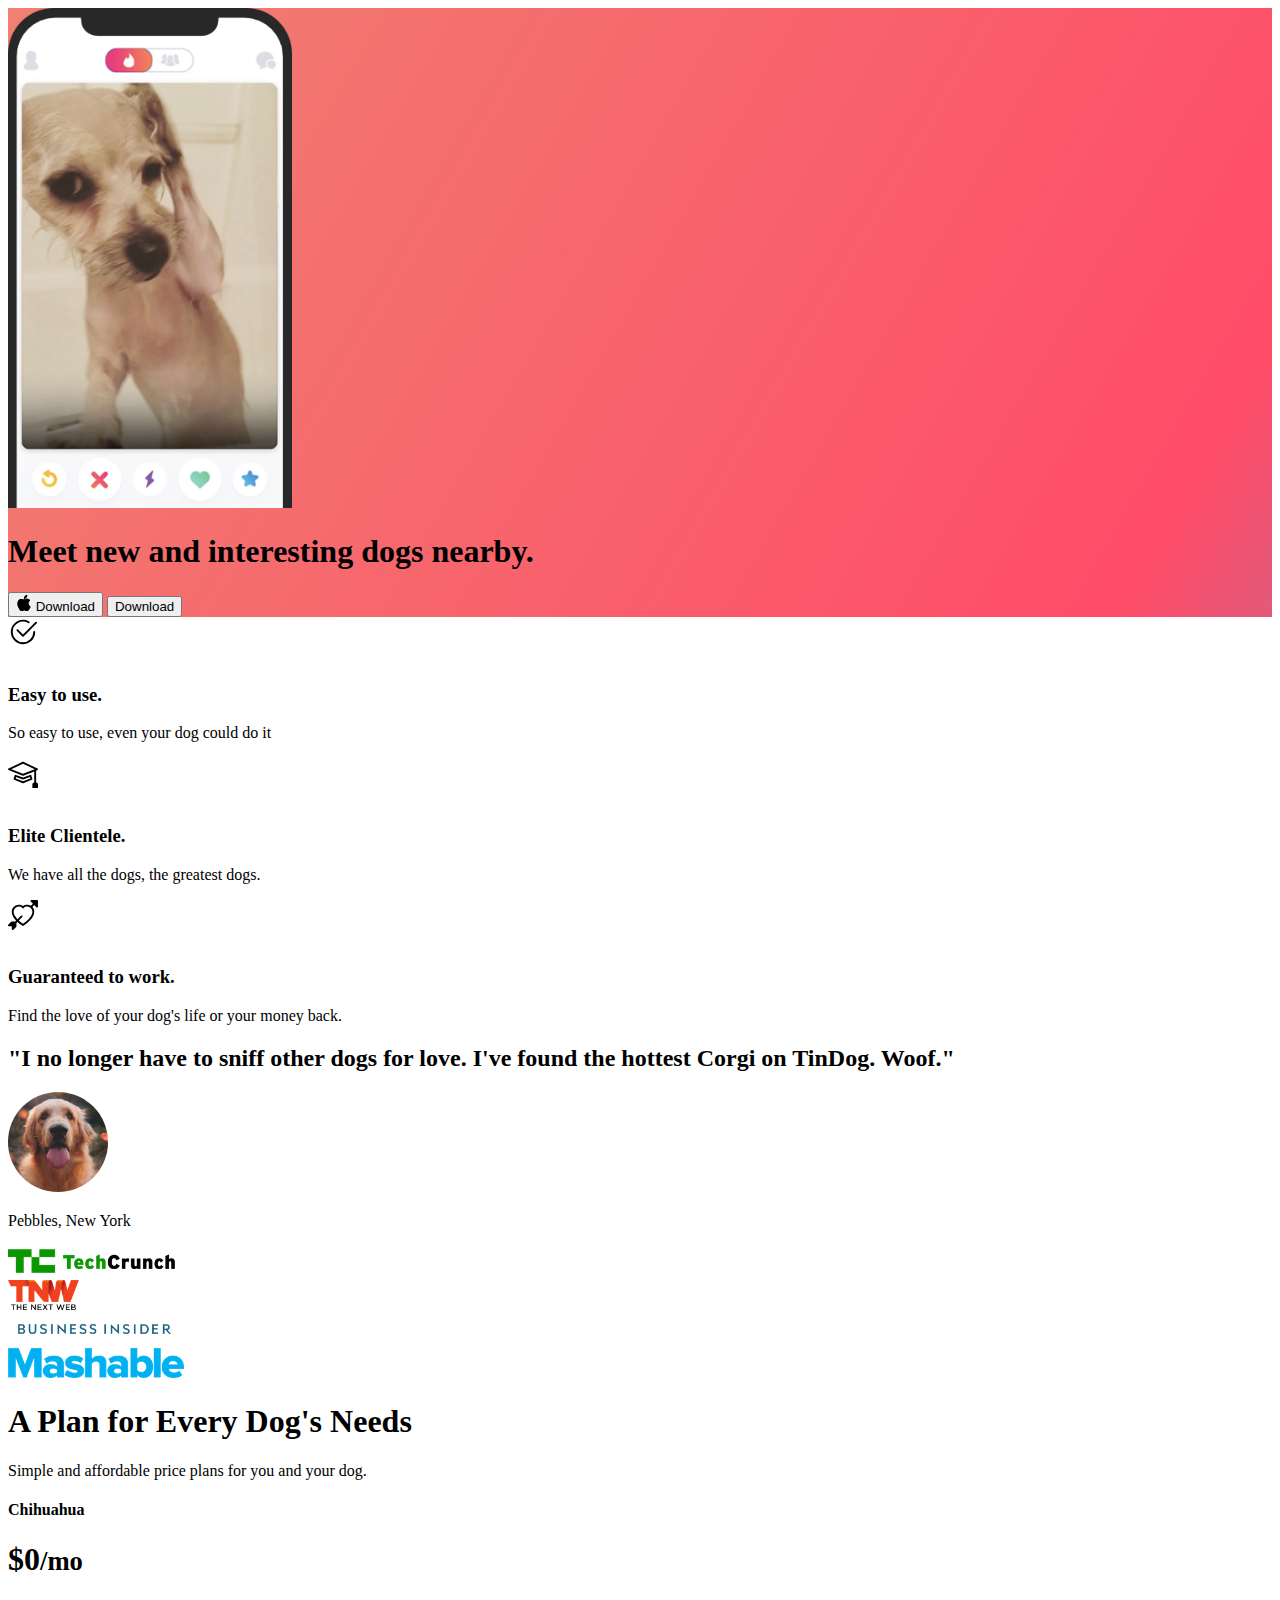
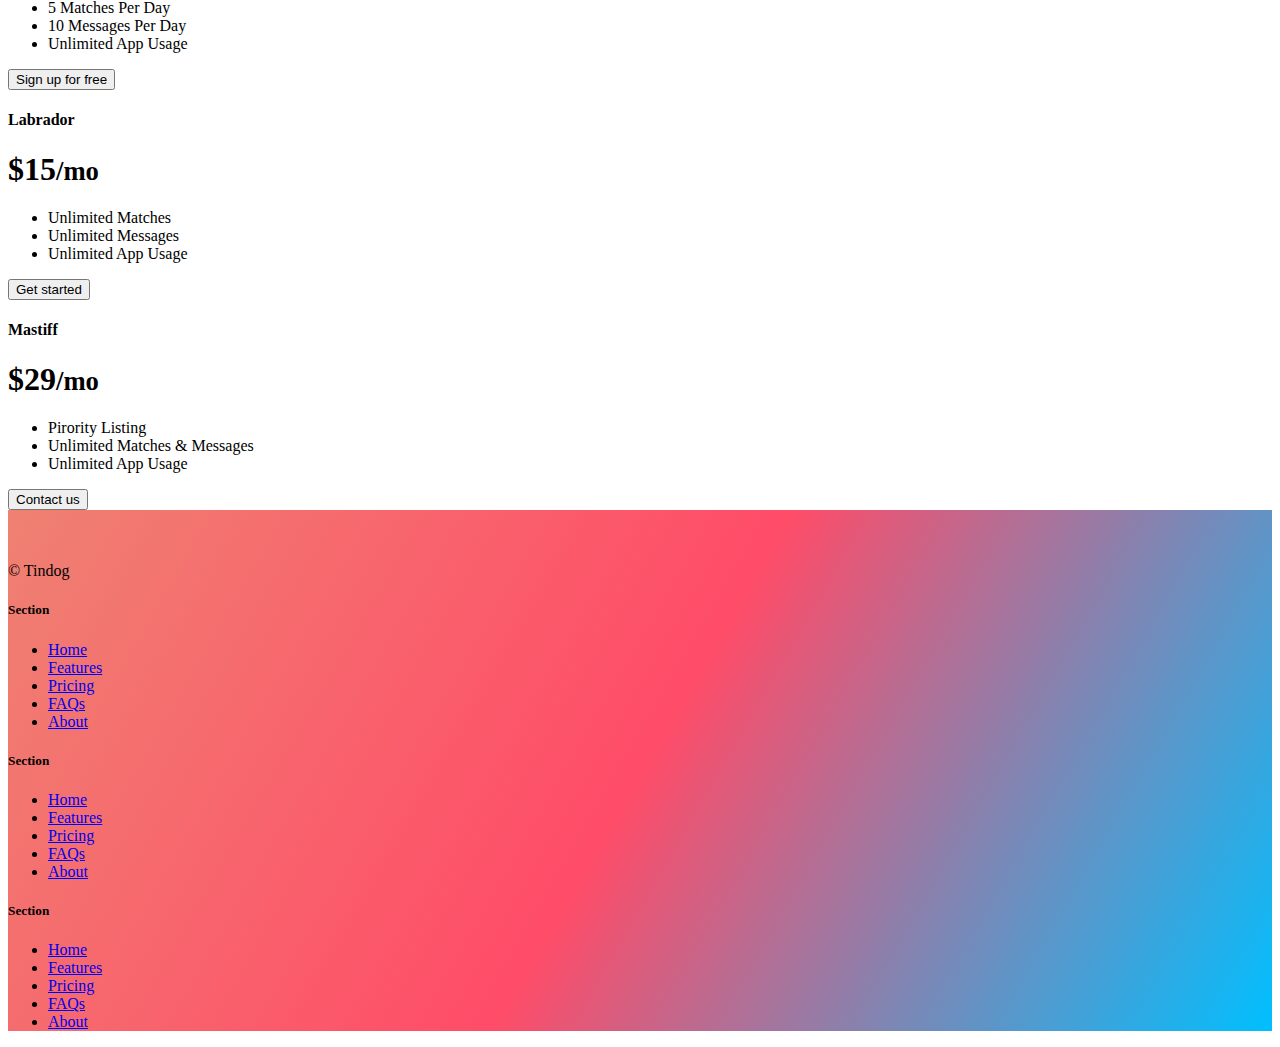
<file: index.html>
<!DOCTYPE html>
<html lang="en">

<head>
  <meta charset="UTF-8">
  <meta name="viewport" content="width=device-width, initial-scale=1.0">
  <title>TinDog</title>
  <link href="https://cdn.jsdelivr.net/npm/bootstrap@5.3.0/dist/css/bootstrap.min.css" rel="stylesheet" integrity="sha384-9ndCyUaIbzAi2FUVXJi0CjmCapSmO7SnpJef0486qhLnuZ2cdeRhO02iuK6FUUVM" crossorigin="anonymous">
  <script src="https://cdn.jsdelivr.net/npm/bootstrap@5.3.0/dist/js/bootstrap.bundle.min.js" integrity="sha384-geWF76RCwLtnZ8qwWowPQNguL3RmwHVBC9FhGdlKrxdiJJigb/j/68SIy3Te4Bkz" crossorigin="anonymous"></script>
 
</head>
<style>
  #title {
 background: linear-gradient(300deg, #00bfff, #ff4c68, #ef8172);
  background-size: 180% 180%;
  animation: gradient-animation 18s ease infinite;
 
  
}

#footer {
  background: linear-gradient(300deg, #00bfff, #ff4c68, #ef8172);
 
  animation: gradient-animation 18s ease infinite;
 
  
}
  @keyframes gradient-animation {
  0% {
    background-position: 0% 50%;
  }
  50% {
    background-position: 100% 50%;
  }
  100% {
    background-position: 0% 50%;
  }
}

.icon-square {
  width: 3rem;
  height: 3rem;
  border-radius: 0.75rem;
}

.dog-img {
  height: 100px;
  border-radius: 50%;
}
</style>
<body>

  <!-- Title -->
  <section id="title" class="background">
   <div class="container">
    <div class="container col-xxl-8 px-4 pt-5">
      <div class="row flex-lg-row-reverse align-items-center g-5 pt-5">
        <div class="col-10 col-sm-8 col-lg-6">
          <img id="iphone" src="./iphone.png" class="d-block mx-lg-auto img-fluid" alt="Bootstrap Themes"  height="500" loading="lazy">
        </div>
        <div class="col-lg-6">
          <h1 class="display-5 fw-bold text-body-emphasis lh-1 mb-3">Meet new and interesting dogs nearby.</h1>
          
          <div class="d-grid gap-2 d-md-flex justify-content-md-start">
            <button type="button" class="btn btn-light btn-lg px-4 me-md-2"> <img src="./apple.svg
              " alt="apple"> Download</button>
            <button type="button" class="btn btn-outline-light btn-lg px-4">Download</button>
          </div>
        </div>
      </div>
    </div>
   </div>
       
  </section>
  <!-- Features -->
  <section id="features">
     <div class="container  mt-5">
    <div class="container px-4 py-5" id="hanging-icons">
    
      <div class="row g-4 py-5 row-cols-1 row-cols-lg-3">
        <div class="col d-flex align-items-start">
          <div class="icon-square text-body-emphasis bg-body-secondary d-inline-flex align-items-center justify-content-center fs-4 flex-shrink-0 me-3">
            <svg xmlns="http://www.w3.org/2000/svg" height="30" fill="currentColor" class="bi bi-check2-circle" viewBox="0 0 16 16">
              <path d="M2.5 8a5.5 5.5 0 0 1 8.25-4.764.5.5 0 0 0 .5-.866A6.5 6.5 0 1 0 14.5 8a.5.5 0 0 0-1 0 5.5 5.5 0 1 1-11 0z"></path>
              <path d="M15.354 3.354a.5.5 0 0 0-.708-.708L8 9.293 5.354 6.646a.5.5 0 1 0-.708.708l3 3a.5.5 0 0 0 .708 0l7-7z"></path>
            </svg>
          </div>
          <div>
            <h3 class="fs-2 text-body-emphasis">Easy to use.</h3>
            <p>So easy to use, even your dog could do it</p>
            
          </div>
        </div>
        <div class="col d-flex align-items-start">
          <div class="icon-square text-body-emphasis bg-body-secondary d-inline-flex align-items-center justify-content-center fs-4 flex-shrink-0 me-3">
            <svg xmlns="http://www.w3.org/2000/svg" height="30" fill="currentColor" class="bi bi-mortarboard" viewBox="0 0 16 16">
              <path d="M8.211 2.047a.5.5 0 0 0-.422 0l-7.5 3.5a.5.5 0 0 0 .025.917l7.5 3a.5.5 0 0 0 .372 0L14 7.14V13a1 1 0 0 0-1 1v2h3v-2a1 1 0 0 0-1-1V6.739l.686-.275a.5.5 0 0 0 .025-.917l-7.5-3.5ZM8 8.46 1.758 5.965 8 3.052l6.242 2.913L8 8.46Z"></path>
              <path d="M4.176 9.032a.5.5 0 0 0-.656.327l-.5 1.7a.5.5 0 0 0 .294.605l4.5 1.8a.5.5 0 0 0 .372 0l4.5-1.8a.5.5 0 0 0 .294-.605l-.5-1.7a.5.5 0 0 0-.656-.327L8 10.466 4.176 9.032Zm-.068 1.873.22-.748 3.496 1.311a.5.5 0 0 0 .352 0l3.496-1.311.22.748L8 12.46l-3.892-1.556Z"></path>
            </svg>
          </div>
          <div>
            <h3 class="fs-2 text-body-emphasis">Elite Clientele.</h3>
            <p>We have all the dogs, the greatest dogs.</p>
           
          </div>
        </div>
        <div class="col d-flex align-items-start">
          <div class="icon-square text-body-emphasis bg-body-secondary d-inline-flex align-items-center justify-content-center fs-4 flex-shrink-0 me-3">
            <svg xmlns="http://www.w3.org/2000/svg" height="30" fill="currentColor" class="bi bi-arrow-through-heart" viewBox="0 0 16 16">
              <path fill-rule="evenodd" d="M2.854 15.854A.5.5 0 0 1 2 15.5V14H.5a.5.5 0 0 1-.354-.854l1.5-1.5A.5.5 0 0 1 2 11.5h1.793l.53-.53c-.771-.802-1.328-1.58-1.704-2.32-.798-1.575-.775-2.996-.213-4.092C3.426 2.565 6.18 1.809 8 3.233c1.25-.98 2.944-.928 4.212-.152L13.292 2 12.147.854A.5.5 0 0 1 12.5 0h3a.5.5 0 0 1 .5.5v3a.5.5 0 0 1-.854.354L14 2.707l-1.006 1.006c.236.248.44.531.6.845.562 1.096.585 2.517-.213 4.092-.793 1.563-2.395 3.288-5.105 5.08L8 13.912l-.276-.182a21.86 21.86 0 0 1-2.685-2.062l-.539.54V14a.5.5 0 0 1-.146.354l-1.5 1.5Zm2.893-4.894A20.419 20.419 0 0 0 8 12.71c2.456-1.666 3.827-3.207 4.489-4.512.679-1.34.607-2.42.215-3.185-.817-1.595-3.087-2.054-4.346-.761L8 4.62l-.358-.368c-1.259-1.293-3.53-.834-4.346.761-.392.766-.464 1.845.215 3.185.323.636.815 1.33 1.519 2.065l1.866-1.867a.5.5 0 1 1 .708.708L5.747 10.96Z"></path>
            </svg>
          </div>
          <div>
            <h3 class="fs-2 text-body-emphasis">Guaranteed to work.</h3>
            <p>Find the love of your dog's life or your money back.</p>
           
          </div>
        </div>
      </div>
    </div>
  </div>
  </section>
  <!-- Testimonial -->
  <section id="testimonial">
 
    <div class="my-5">
      <div class="p-5 text-center bg-body-tertiary">
        <div class="container py-5">
          <h2 class="text-body-emphasis">"I no longer have to sniff other dogs for love. I've found the hottest Corgi on TinDog. Woof."</h2>
         <img src="./dog-img.jpg" class="dog-img mt-5"  alt="dog-img">
          <p class="col-lg-8 mx-auto lead mt-2">
            Pebbles, New York
          </p>
        </div>
        <div class="container">
          <div class="row">
            <div class = "col-lg-3 col-sm-12">
              <img src="./techcrunch.png" alt="techcrunch" height="30">
            </div>
            <div class = "col-lg-3 col-sm-12">
              <img src="./tnw.png" alt="tnw"  height="30">
            </div>
            <div class = "col-lg-3 col-sm-12">
              <img src="./bizinsider.png" alt="bizinsider"  height="30">
            </div>
            <div class = "col-lg-3 col-sm-12">
              <img src="./mashable.png" alt="mashable"  height="30">
            </div>
          </div>
        </div>
      </div>
    </div>

  </section>
  <!-- Pricing -->
  <section id="pricing">
    <div class="container">
    <div class="pricing-header p-3 pb-md-4 mx-auto text-center">
      <h1 class="display-4 fw-normal text-body-emphasis">A Plan for Every Dog's Needs</h1>
      <p class="fs-5 text-body-secondary">Simple and affordable price plans for you and your dog.</p>
    </div>
    <div class="row row-cols-1 row-cols-md-3 mb-3 text-center">
      <div class="col">
        <div class="card mb-4 rounded-3 shadow-sm">
          <div class="card-header py-3">
            <h4 class="my-0 fw-normal">Chihuahua</h4>
          </div>
          <div class="card-body">
            <h1 class="card-title pricing-card-title">$0<small class="text-body-secondary fw-light">/mo</small></h1>
            <ul class="list-unstyled mt-3 mb-4">
              <li>5 Matches Per Day
                
                </li>
              <li>10 Messages Per Day</li>
              <li>Unlimited App Usage</li>
              
            </ul>
            <button type="button" class="w-100 btn btn-lg btn-outline-primary">Sign up for free</button>
          </div>
        </div>
      </div>
      <div class="col">
        <div class="card mb-4 rounded-3 shadow-sm">
          <div class="card-header py-3">
            <h4 class="my-0 fw-normal">Labrador</h4>
          </div>
          <div class="card-body">
            <h1 class="card-title pricing-card-title">$15<small class="text-body-secondary fw-light">/mo</small></h1>
            <ul class="list-unstyled mt-3 mb-4">
              <li>Unlimited Matches
                
                </li>
              <li>Unlimited Messages</li>
              <li>Unlimited App Usage</li>
             
            </ul>
            <button type="button" class="w-100 btn btn-lg btn-dark">Get started</button>
          </div>
        </div>
      </div>
      <div class="col">
        <div class="card mb-4 rounded-3 shadow-sm border-primary">
          <div class="card-header py-3 text-bg-dark border-dark">
            <h4 class="my-0 fw-normal">Mastiff</h4>
          </div>
          <div class="card-body">
            <h1 class="card-title pricing-card-title">$29<small class="text-body-secondary fw-light">/mo</small></h1>
            <ul class="list-unstyled mt-3 mb-4">
              <li>Pirority Listing
                
                </li>
              <li>Unlimited Matches & Messages</li>
              <li>Unlimited App Usage</li>
              
            </ul>
            <button type="button" class="w-100 btn btn-lg btn-dark">Contact us</button>
          </div>
        </div>
      </div>
    </div>
  </div>
  </section>
  <!-- Footer -->
  <section id="footer">
   
      <footer class="row row-cols-1 row-cols-sm-2 row-cols-md-5 py-5 my-5 border-top">
        <div class="col mb-3">
          <a href="/" class="d-flex align-items-center mb-3 link-body-emphasis text-decoration-none">
            <svg class="bi me-2" width="40" height="32"><use xlink:href="#bootstrap"></use></svg>
          </a>
          <p class="text-body-secondary">© Tindog</p>
        </div>
    
        <div class="col mb-3">
    
        </div>
    
        <div class="col mb-3">
          <h5>Section</h5>
          <ul class="nav flex-column">
            <li class="nav-item mb-2"><a href="#" class="nav-link p-0 text-body-secondary">Home</a></li>
            <li class="nav-item mb-2"><a href="#" class="nav-link p-0 text-body-secondary">Features</a></li>
            <li class="nav-item mb-2"><a href="#" class="nav-link p-0 text-body-secondary">Pricing</a></li>
            <li class="nav-item mb-2"><a href="#" class="nav-link p-0 text-body-secondary">FAQs</a></li>
            <li class="nav-item mb-2"><a href="#" class="nav-link p-0 text-body-secondary">About</a></li>
          </ul>
        </div>
    
        <div class="col mb-3">
          <h5>Section</h5>
          <ul class="nav flex-column">
            <li class="nav-item mb-2"><a href="#" class="nav-link p-0 text-body-secondary">Home</a></li>
            <li class="nav-item mb-2"><a href="#" class="nav-link p-0 text-body-secondary">Features</a></li>
            <li class="nav-item mb-2"><a href="#" class="nav-link p-0 text-body-secondary">Pricing</a></li>
            <li class="nav-item mb-2"><a href="#" class="nav-link p-0 text-body-secondary">FAQs</a></li>
            <li class="nav-item mb-2"><a href="#" class="nav-link p-0 text-body-secondary">About</a></li>
          </ul>
        </div>
    
        <div class="col mb-3">
          <h5>Section</h5>
          <ul class="nav flex-column">
            <li class="nav-item mb-2"><a href="#" class="nav-link p-0 text-body-secondary">Home</a></li>
            <li class="nav-item mb-2"><a href="#" class="nav-link p-0 text-body-secondary">Features</a></li>
            <li class="nav-item mb-2"><a href="#" class="nav-link p-0 text-body-secondary">Pricing</a></li>
            <li class="nav-item mb-2"><a href="#" class="nav-link p-0 text-body-secondary">FAQs</a></li>
            <li class="nav-item mb-2"><a href="#" class="nav-link p-0 text-body-secondary">About</a></li>
          </ul>
        </div>
      </footer>
   
  </section>
</body>

</html>
</file>
